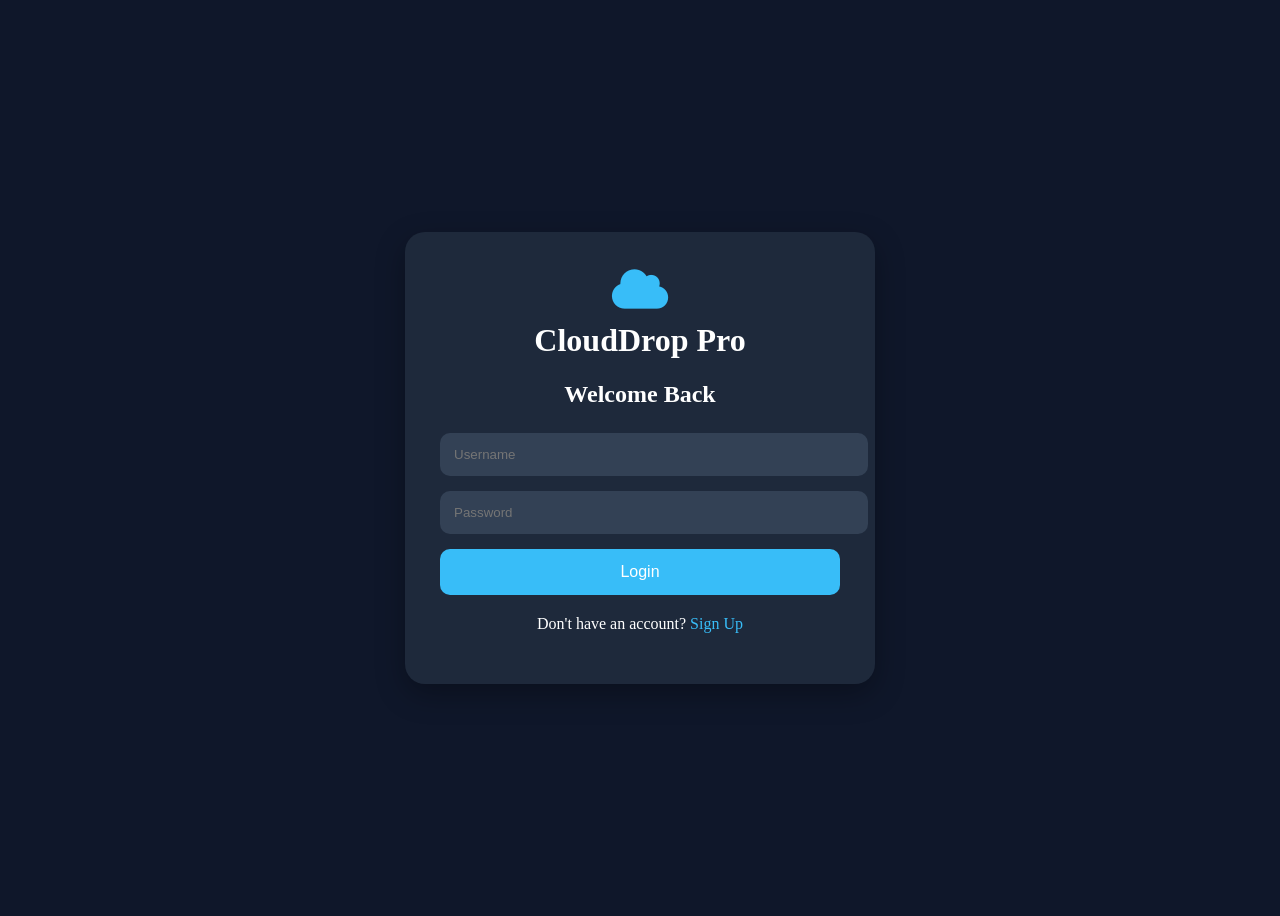
<file: index.html>
<!DOCTYPE html>
<html lang="en">

<head>
    <meta charset="UTF-8">
    <meta name="viewport" content="width=device-width, initial-scale=1.0">
    <title>CloudDrop Pro - Login</title>

    <link rel="stylesheet" href="style.css">
    <link rel="stylesheet" href="https://cdnjs.cloudflare.com/ajax/libs/font-awesome/6.5.1/css/all.min.css">

</head>

<body>

    <div class="auth-container">

        <div class="auth-card">

            <div class="logo">
                <i class="fas fa-cloud"></i>
                <h1>CloudDrop Pro</h1>
            </div>

            <h2>Welcome Back</h2>

            <form id="loginForm">

                <div class="input-group">
                    <input type="text" id="loginUsername" placeholder="Username" required>
                </div>

                <div class="input-group">
                    <input type="password" id="loginPassword" placeholder="Password" required>
                </div>

                <button type="submit" class="btn">
                Login
            </button>

            </form>

            <p class="auth-link">
                Don't have an account?
                <a href="signup.html">
                Sign Up
            </a>
            </p>

        </div>

    </div>

    <script src="auth.js"></script>

</body>

</html>
</file>
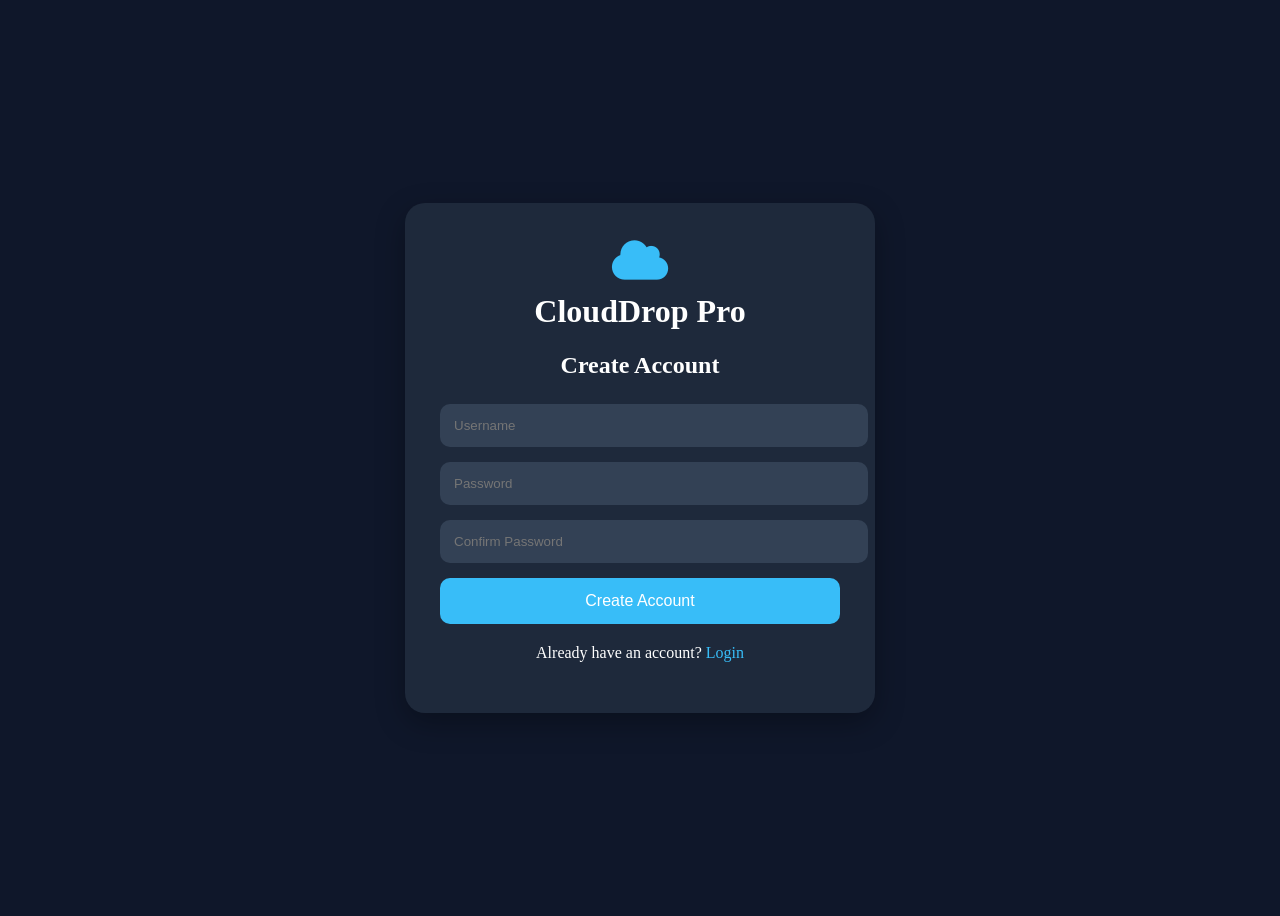
<file: signup.html>
<!DOCTYPE html>
<html lang="en">

<head>
    <meta charset="UTF-8">
    <meta name="viewport" content="width=device-width, initial-scale=1.0">
    <title>CloudDrop Pro - Sign Up</title>

    <link rel="stylesheet" href="style.css">
    <link rel="stylesheet" href="https://cdnjs.cloudflare.com/ajax/libs/font-awesome/6.5.1/css/all.min.css">

</head>

<body>

    <div class="auth-container">

        <div class="auth-card">

            <div class="logo">
                <i class="fas fa-cloud"></i>
                <h1>CloudDrop Pro</h1>
            </div>

            <h2>Create Account</h2>

            <form id="signupForm">

                <div class="input-group">
                    <input type="text" id="signupUsername" placeholder="Username" required>
                </div>

                <div class="input-group">
                    <input type="password" id="signupPassword" placeholder="Password" required>
                </div>

                <div class="input-group">
                    <input type="password" id="confirmPassword" placeholder="Confirm Password" required>
                </div>

                <button type="submit" class="btn">
                Create Account
            </button>

            </form>

            <p class="auth-link">
                Already have an account?
                <a href="index.html">
                Login
            </a>
            </p>

        </div>

    </div>

    <script src="auth.js"></script>

</body>

</html>
</file>
<file: style.css>
css * {
    margin: 0;
    padding: 0;
    box-sizing: border-box;
    font-family: 'Segoe UI', sans-serif;
}

body {
    background: #0f172a;
    color: white;
}


/* Login & Signup */

.auth-container {
    height: 100vh;
    display: flex;
    justify-content: center;
    align-items: center;
}

.auth-card {
    width: 400px;
    background: #1e293b;
    padding: 35px;
    border-radius: 20px;
    box-shadow: 0 10px 30px rgba(0, 0, 0, .3);
}

.logo {
    text-align: center;
    margin-bottom: 20px;
}

.logo i {
    font-size: 45px;
    color: #38bdf8;
}

.logo h1 {
    margin-top: 10px;
}

.auth-card h2 {
    text-align: center;
    margin-bottom: 25px;
}

.input-group {
    margin-bottom: 15px;
}

.input-group input {
    width: 100%;
    padding: 14px;
    border: none;
    border-radius: 10px;
    background: #334155;
    color: white;
}

.btn {
    width: 100%;
    padding: 14px;
    border: none;
    border-radius: 10px;
    background: #38bdf8;
    color: white;
    cursor: pointer;
    font-size: 16px;
}

.auth-link {
    text-align: center;
    margin-top: 20px;
}

.auth-link a {
    color: #38bdf8;
    text-decoration: none;
}


/* Dashboard */

.dashboard-container {
    display: flex;
    min-height: 100vh;
}

.sidebar {
    width: 250px;
    background: #111827;
    padding: 25px;
}

.sidebar ul {
    list-style: none;
    margin-top: 30px;
}

.sidebar li {
    padding: 15px;
    margin-bottom: 10px;
    border-radius: 10px;
    cursor: pointer;
}

.sidebar li:hover,
.sidebar .active {
    background: #1e293b;
}

.main-content {
    flex: 1;
    padding: 25px;
}

.topbar {
    margin-bottom: 25px;
}

.cards {
    display: grid;
    grid-template-columns: repeat(auto-fit, minmax(220px, 1fr));
    gap: 20px;
    margin-bottom: 25px;
}

.card {
    background: #1e293b;
    padding: 25px;
    border-radius: 15px;
    text-align: center;
}

.card i {
    font-size: 30px;
    color: #38bdf8;
    margin-bottom: 10px;
}

.upload-section {
    background: #1e293b;
    padding: 20px;
    border-radius: 15px;
    margin-bottom: 25px;
}

.upload-section input {
    margin-top: 15px;
}

.upload-section button {
    margin-left: 10px;
    padding: 10px 20px;
    border: none;
    border-radius: 8px;
    background: #38bdf8;
    color: white;
    cursor: pointer;
}

.chart-box {
    background: #1e293b;
    padding: 20px;
    border-radius: 15px;
    margin-bottom: 25px;
}

.table-box {
    background: #1e293b;
    padding: 20px;
    border-radius: 15px;
}

table {
    width: 100%;
    border-collapse: collapse;
}

th,
td {
    padding: 12px;
    text-align: left;
    border-bottom: 1px solid rgba(255, 255, 255, .1);
}

.delete-btn {
    background: #ef4444;
    color: white;
    border: none;
    padding: 8px 12px;
    border-radius: 6px;
    cursor: pointer;
}

.download-btn {
    background: #22c55e;
    color: white;
    border: none;
    padding: 8px 12px;
    border-radius: 6px;
    cursor: pointer;
    margin-right: 5px;
}
</file>
